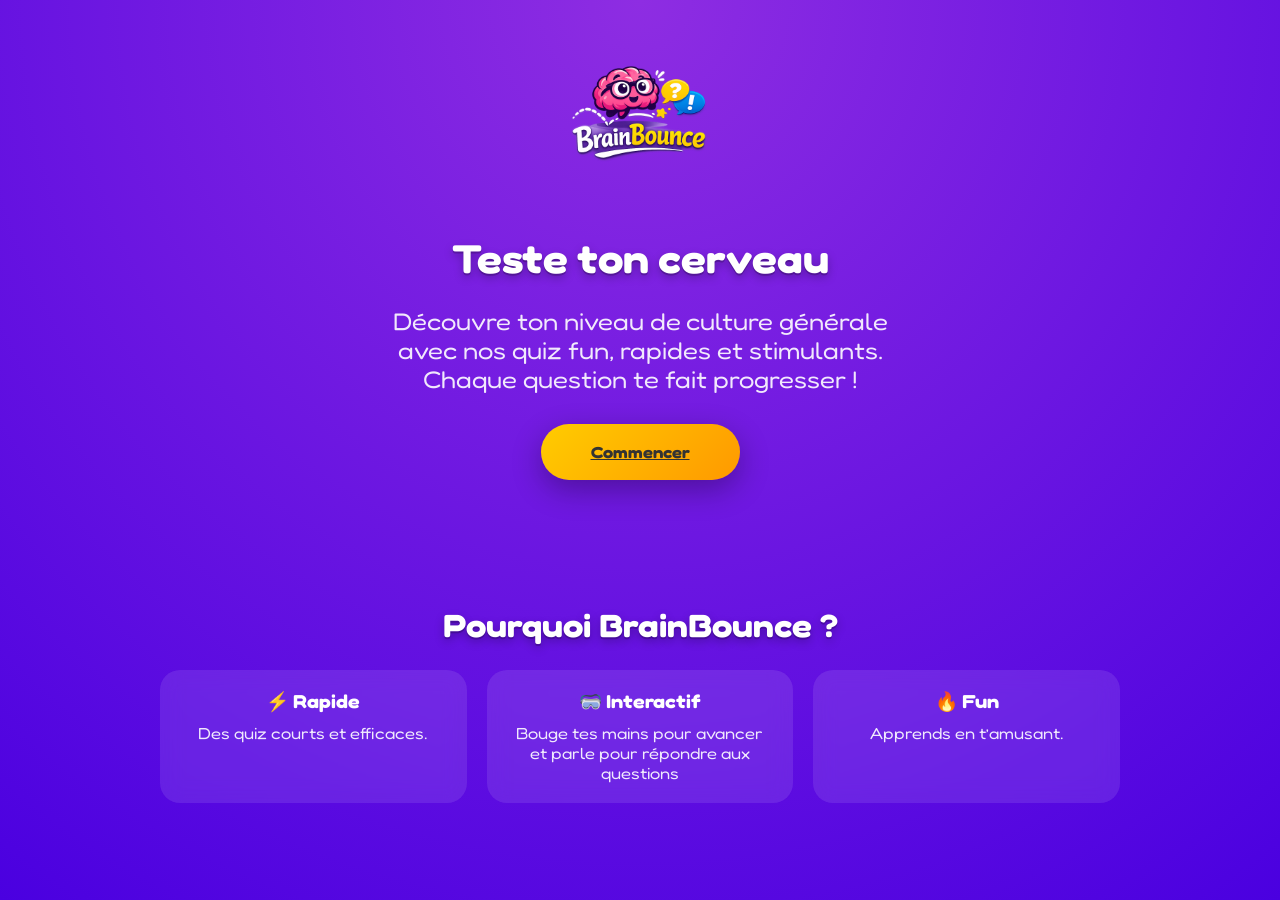
<file: index.html>
<!DOCTYPE html>
<html lang="fr">
<head>
  <meta charset="UTF-8">
  <title>BrainBounce</title>
  <meta name="viewport" content="width=device-width, initial-scale=1.0">
  <link rel="stylesheet" href="styles.css">
  <link rel="preconnect" href="https://fonts.googleapis.com">
  <link rel="preconnect" href="https://fonts.gstatic.com" crossorigin>
  <link href="https://fonts.googleapis.com/css2?family=Baloo+2:wght@400..800&family=Fredoka:wght@300..700&display=swap" rel="stylesheet">
  <link rel="icon" type="image/png" href="BrainBounce_logo.png">
</head>

<body>

  <div class="container">

    <!-- LOGO CENTRÉ -->
    <img src="BrainBounce_logo_transparent.png" alt="BrainBounce Logo" class="logo">

    <!-- HERO -->
    <section class="hero">
      <h1>Teste ton cerveau</h1>
      <p>
        Découvre ton niveau de culture générale avec nos quiz fun, rapides et stimulants.
        Chaque question te fait progresser !
      </p>

      <a href="quiz.html" class="btn">Commencer</a>
    </section>

    <!-- SECTION INFO -->
    <section class="info">
      <h2>Pourquoi BrainBounce ?</h2>

      <div class="cards">
        <div class="card">
          <h3>⚡ Rapide</h3>
          <p>Des quiz courts et efficaces.</p>
        </div>

        <div class="card">
          <h3>🥽 Interactif</h3>
          <p>Bouge tes mains pour avancer et parle pour répondre aux questions</p>
        </div>

        <div class="card">
          <h3>🔥 Fun</h3>
          <p>Apprends en t’amusant.</p>
        </div>
      </div>
    </section>

    <footer>
      © 2026 BrainBounce
    </footer>

  </div>

</body>
</html>
</file>
<file: styles.css>
/* body {
    margin: 0;
    overflow: hidden;
    font-family: Arial, sans-serif;
    background: #0f172a;
    color: white;
} */

#webcam {
    position: absolute;
    width: 1px;
    height: 1px;
    opacity: 0;
    pointer-events: none;
}

#cursor {
    position: fixed;
    width: 20px;
    height: 20px;
    border-radius: 50%;
    background: deepskyblue;
    border: 2px solid white;
    pointer-events: none;
    z-index: 9999;
    transform: translate(-50%, -50%);
}

#cursor.pinching {
    background: crimson;
    transform: translate(-50%, -50%) scale(0.85);
}

.ui,
.quiz {
    position: absolute;
    inset: 0;
    display: flex;
    align-items: center;
    justify-content: center;
    flex-direction: column;
    gap: 20px;
}

.buttons {
    display: flex;
    gap: 20px;
}

.gameMenu h1 {
    font-size: 4rem;
    padding: 20px;
    font-family: "Baloo 2", sans-serif;
  font-weight: 700;
  font-style: normal;
  font-family: "Fredoka", sans-serif;
  font-weight: 700;
  text-shadow: 
    0 2px 0 rgba(0,0,0,0.2),
    0 4px 10px rgba(0,0,0,0.25);

  /* 🔥 clé du style */
  font-style: normal;
  font-variation-settings: "wdth" 110;
}

.theme-btn {
  margin-top:30px;
  padding:18px 50px;
  background:linear-gradient(135deg,#ffcc00,#ff9900);
  color:#333;
  border-radius:50px;
  border-style: none;
  font-weight:bold;
  cursor:pointer;
  box-shadow:0 10px 30px rgba(0,0,0,0.3);
  transition:0.2s;
  font-family: "Baloo 2", sans-serif;
  font-weight: 700;
  font-style: normal;
  font-family: "Fredoka", sans-serif;
  font-weight: 700;
  transform: skewX(-8deg) translateY(2px);

  /* 🔥 clé du style */
  font-style: normal;
  font-variation-settings: "wdth" 110;
}

.theme-btn:hover { transform:scale(1.05); }
.theme-btn:active { transform:scale(0.95); }

button {
    padding: 16px 24px;
    font-size: 1.1rem;
    border: none;
    border-radius: 12px;
    background: #2563eb;
    color: white;
    cursor: pointer;
    font-family: "Baloo 2", sans-serif;
  font-weight: 700;
  font-style: normal;
  font-family: "Fredoka", sans-serif;
  font-weight: 700;
  transform: skewX(-8deg) translateY(2px);

  /* 🔥 clé du style */
  font-style: normal;
  font-variation-settings: "wdth" 110;
  padding:18px 50px;
  background:linear-gradient(135deg,#ffcc00,#ff9900);
  color:#333;
  border-radius:50px;
  border-style: none;
  font-weight:bold;
  cursor:pointer;
  box-shadow:0 10px 30px rgba(0,0,0,0.3);
  transition:0.2s;
  font-family: "Baloo 2", sans-serif;
  font-weight: 700;
  font-style: normal;
  font-family: "Fredoka", sans-serif;
  font-weight: 700;
}

button.hovered {
    background:linear-gradient(135deg,#ff9900,#ffcc00);
    transform: scale(1.05);
}

.quiz {
    display: none;
    text-align: center;
    padding: 20px;
}

#spokenText,
#resultText,
#statusText {
    min-height: 28px;
}

* {
  margin:0;
  padding:0;
  box-sizing:border-box;
  font-family:'Poppins', sans-serif;
}

body {
  height:100vh;
  overflow:hidden;
  background: radial-gradient(circle at top,#8e2de2,#4a00e0);
  color:white;
}

/* GLOBAL */
.screen {
  position:absolute;
  width:100%;
  height:100%;
  display:flex;
  flex-direction:column;
  justify-content:center;
  align-items:center;
  text-align:center;
  transition:0.6s ease;
}

.hidden {
  opacity:0;
  transform:translateX(100%);
  pointer-events:none;
}

.active {
  opacity:1;
  transform:translateX(0);
}

/* TITLE */
h1 {
  font-size:4rem;
}

p {
  margin-top:10px;
  opacity:0.9;
}

/* LOADER */
.loader {
  width:80px;
  height:80px;
  border:6px solid rgba(255,255,255,0.2);
  border-top:6px solid #ffcc00;
  border-radius:50%;
  animation:spin 1s linear infinite;
}

@keyframes spin {
  100% { transform:rotate(360deg); }
}

/* QUIZ */
.progress {
  position:absolute;
  top:0;
  width:100%;
  height:8px;
  background:rgba(255,255,255,0.2);
}

.progress-bar {
  height:100%;
  width:0%;
  background:linear-gradient(90deg,#ffcc00,#ff8800);
  transition:0.4s;
}

/* QUESTION */
.question {
  font-size:2.2rem;
  margin-bottom:40px;
  max-width:700px;
  animation:fadeIn 0.5s;
}

/* ANSWERS */
.answers {
  display:grid;
  grid-template-columns:1fr 1fr;
  gap:20px;
  width:60%;
}

.answer {
  padding:20px;
  border-radius:20px;
  background:rgba(255,255,255,0.1);
  cursor:pointer;
  transition:0.2s;
}

.answer:hover {
  transform:translateY(-5px);
  background:rgba(255,255,255,0.2);
}

.correct {
  background:#2ecc71 !important;
}

.wrong {
  background:#e74c3c !important;
}

/* RESULT */
.result h2 {
  font-size:3rem;
}

.score {
  font-size:2rem;
  margin:20px 0;
}

.btn {
  margin-top:30px;
  padding:18px 50px;
  background:linear-gradient(135deg,#ffcc00,#ff9900);
  color:#333;
  border-radius:50px;
  font-weight:bold;
  cursor:pointer;
  box-shadow:0 10px 30px rgba(0,0,0,0.3);
  transition:0.2s;
}

.btn:hover { transform:scale(1.05); }
.btn:active { transform:scale(0.95); }

/* ANIMATIONS */
@keyframes fadeIn {
  from {opacity:0; transform:translateY(20px);}
  to {opacity:1; transform:translateY(0);}
}

.slide-out {
  animation:slideOut 0.5s forwards;
}

@keyframes slideOut {
  to { transform:translateX(-100%); opacity:0; }
}

.slide-in {
  animation:slideIn 0.5s forwards;
}

@keyframes slideIn {
  from { transform:translateX(100%); opacity:0; }
  to { transform:translateX(0); opacity:1; }
}

.container {
  width: 100%;
  max-width: 1000px;
  margin: 0 auto;

  display: flex;
  flex-direction: column;
  align-items: center;
  justify-content: flex-start; /* ✅ colle en haut */
  padding-top: 30px; /* ajuste finement */

  height: 100vh;

  /* scroll actif mais invisible */
  overflow-y: scroll;
  scrollbar-width: none;

  padding: 40px 20px;

  /* IMPORTANT : on réduit le gap global */
  gap: clamp(20px, 4vh, 40px);
}

/* cache scrollbar Chrome */
.container::-webkit-scrollbar {
  display: none;
}

/* LOGO */
.logo {
  width: 180px;
  margin-bottom: 5px;

  transform: translateY(-10px); /* 🔥 réduit visuellement l’espace au-dessus */
}

/* contrôle précis de l’espace */
.hero {
  display: flex;
  flex-direction: column;
  align-items: center;
  text-align: center;

  margin-top: -27px;
}

.hero h1 {
  font-size: 2.5rem;
  margin-bottom: 15px;
  font-family: "Baloo 2", sans-serif;
  font-weight: 700;
  font-style: normal;
  font-family: "Fredoka", sans-serif;
  font-weight: 700;
  text-shadow: 
    0 2px 0 rgba(0,0,0,0.2),
    0 4px 10px rgba(0,0,0,0.25);

  /* 🔥 clé du style */
  font-style: normal;
  font-variation-settings: "wdth" 110;
}

.hero p {
  font-size: 1.5rem;
  opacity: 0.9;
  max-width: 500px;
  font-family: "Baloo 2", sans-serif;
  font-weight: 700;
  font-style: normal;
  font-family: "Fredoka", sans-serif;
  font-weight: 400;

  /* 🔥 clé du style */
  font-style: normal;
  font-variation-settings: "wdth" 110;
}

/* BUTTON */
.btn {
  margin-top:30px;
  padding:18px 50px;
  background:linear-gradient(135deg,#ffcc00,#ff9900);
  color:#333;
  border-radius:50px;
  font-weight:bold;
  cursor:pointer;
  box-shadow:0 10px 30px rgba(0,0,0,0.3);
  transition:0.2s;
  font-family: "Baloo 2", sans-serif;
  font-weight: 700;
  font-style: normal;
  font-family: "Fredoka", sans-serif;
  font-weight: 700;

  /* 🔥 clé du style */
  font-style: normal;
  font-variation-settings: "wdth" 110;
}

.btn:hover { transform:scale(1.05); }
.btn:active { transform:scale(0.95); }

/* SECTION INFO */
.info {
  width: 100%;
  text-align: center;
  margin-top: 90px;
}

.info h2 {
  font-size: 2rem;
  margin-bottom: 25px;
  font-family: "Baloo 2", sans-serif;
  font-weight: 700;
  font-style: normal;
  font-family: "Fredoka", sans-serif;
  font-weight: 700;
  text-shadow: 
    0 2px 0 rgba(0,0,0,0.2),
    0 4px 10px rgba(0,0,0,0.25);

  /* 🔥 clé du style */
  font-style: normal;
  font-variation-settings: "wdth" 110;
}

/* CARDS RESPONSIVE */
.cards {
  display: grid;
  grid-template-columns: repeat(3, 1fr);
  gap: 20px;
}

/* CARD */
.card {
  background: rgba(255,255,255,0.1);
  padding: 20px;
  border-radius: 20px;
  backdrop-filter: blur(10px);
}

.card h3 {
  margin-bottom: 10px;
  font-family: "Baloo 2", sans-serif;
  font-weight: 700;
  font-style: normal;
  font-family: "Fredoka", sans-serif;
  font-weight: 700;

  /* 🔥 clé du style */
  font-style: normal;
  font-variation-settings: "wdth" 110;
}

.card p {
  font-family: "Baloo 2", sans-serif;
  font-weight: 700;
  font-style: normal;
  font-family: "Fredoka", sans-serif;
  font-weight: 400;

  /* 🔥 clé du style */
  font-style: normal;
  font-variation-settings: "wdth" 110;
}


/* FOOTER */
footer {
  margin-top: 100px;
  margin-bottom: 50px;
  opacity: 0.7;
  font-size: 0.9rem;
  text-align: center;
  justify-content: center;
}

/* 📱 RESPONSIVE MOBILE */
@media (max-width: 768px) {

  .container {
    justify-content: flex-start;
    padding-top: 50px;
    padding-bottom: 40px;
    gap: 25px;
  }

  .hero {
    margin-top: 5px;
  }

  .hero h1 {
    font-size: 2rem;
  }

  .hero p {
    font-size: 1rem;
  }

  .cards {
    grid-template-columns: 1fr;
  }

  .logo {
    width: 140px;
  }

  footer {
    font-size: 0.8rem;
    padding-bottom: 30px;
  }
}
</file>
